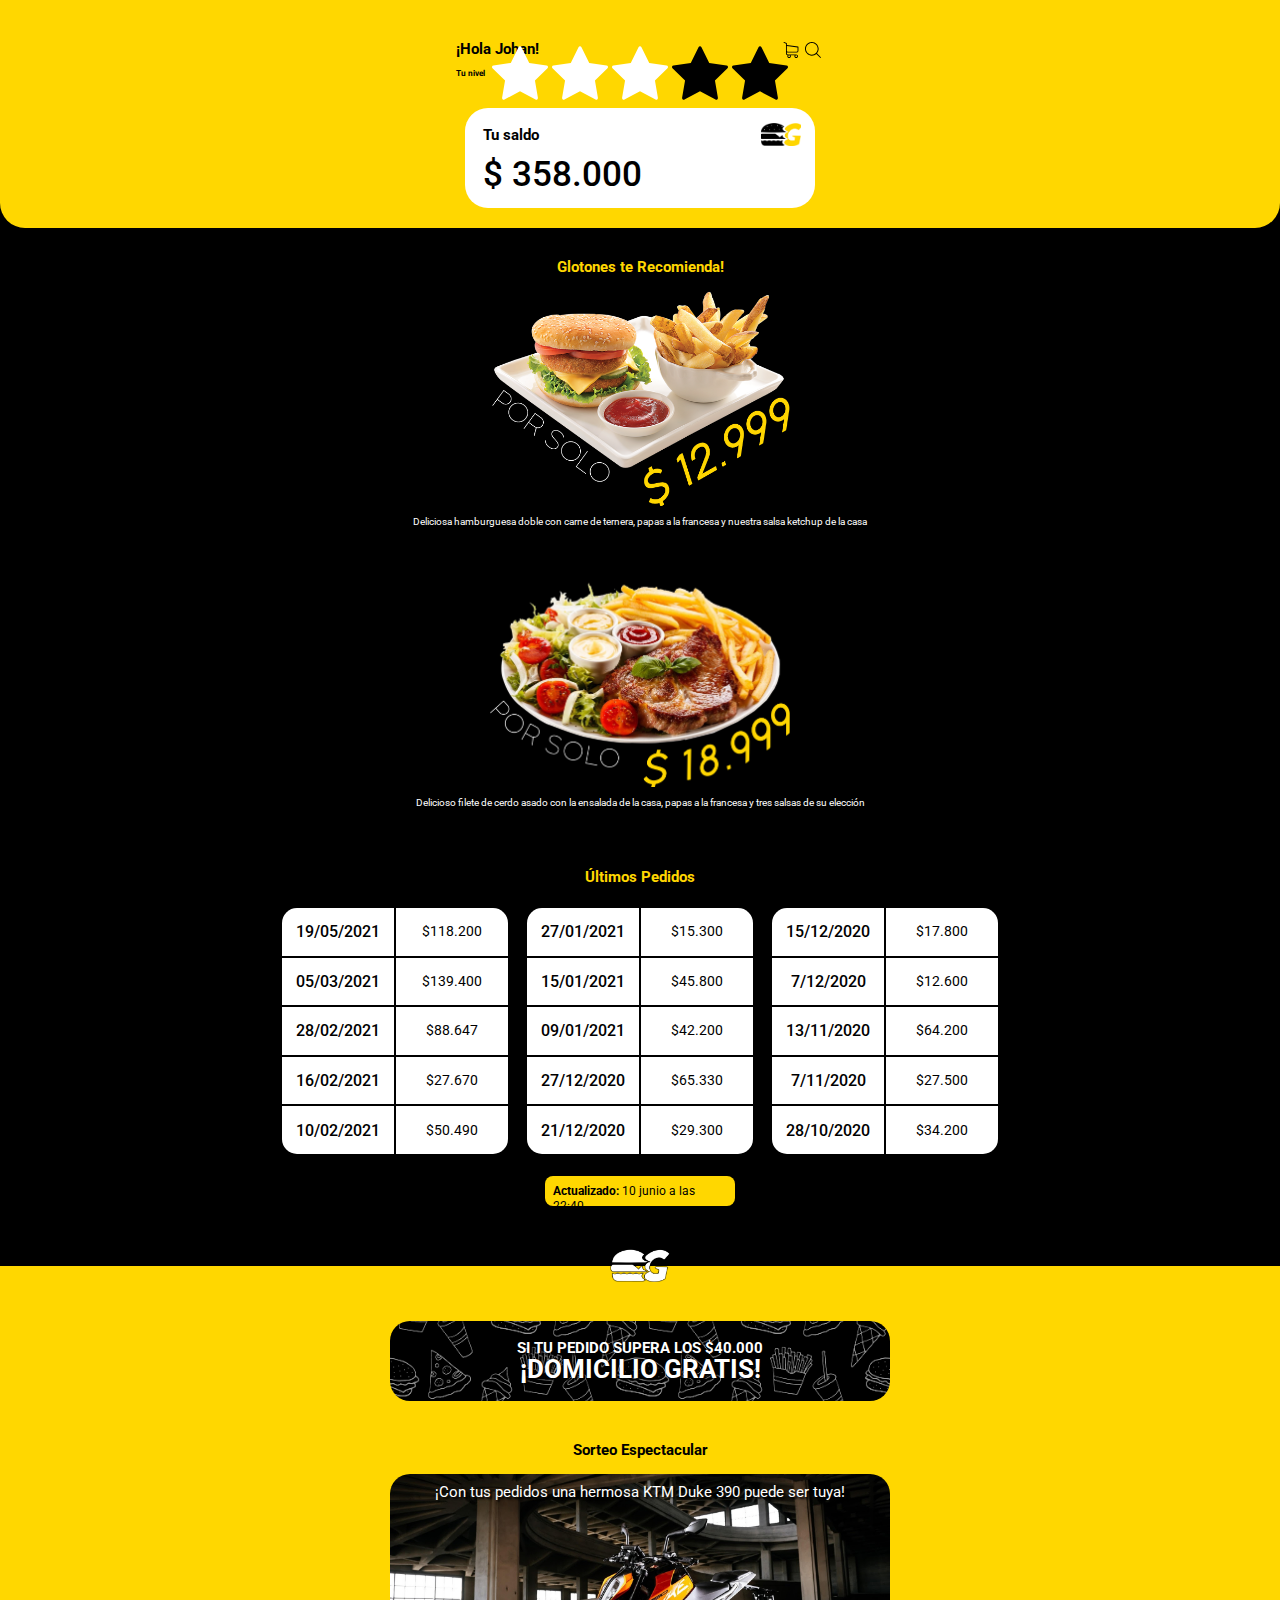
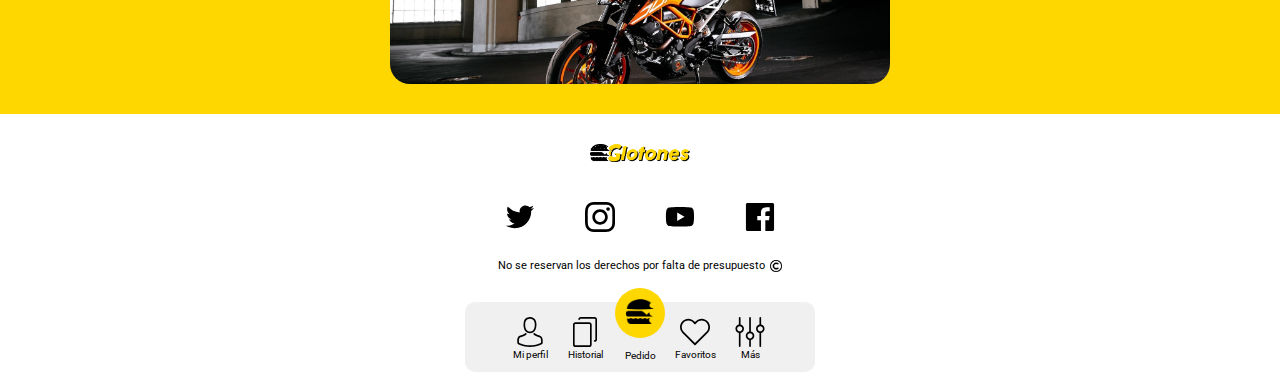
<file: index.html>
<!DOCTYPE html>
<html lang="en">
<head>
    <meta charset="UTF-8">
    <meta http-equiv="X-UA-Compatible" content="IE=edge">
    <meta name="viewport" content="width=device-width, initial-scale=1.0">
    <link rel="stylesheet" href="/assets/css/main.css">
    <link rel="preconnect" href="https://fonts.gstatic.com">
    <link href="https://fonts.googleapis.com/css2?family=Roboto:wght@400;500;700&display=swap" rel="stylesheet">
    <link rel="shortcut icon" href="/assets/img/logo/icon.png" type="image/x-icon">
    <title>Glotones</title>
</head>
<body>
    <header>
            <section class="header-navbar-container">
                <div>
                    <h1>¡Hola Johan!</h1>
                </div>
                <div class="header-navbar-icons">
                    <img src="/assets/img/icons/shopping-cart.svg" alt="Carrito de compras">
                    <img src="/assets/img/icons/magnifying-glass.svg" alt="Buscar">
                </div>
            </section>
            <section class="header-navbar-level">
                <div>
                    <h5>Tu nivel</h5>
                </div>
                <div class="header-navbar-level-icons">
                    <img class="star-white" src="/assets/img/icons/estrella.svg" alt="Estrella 1">
                    <img class="star-white" src="/assets/img/icons/estrella.svg" alt="Estrella 2">
                    <img class="star-white" src="/assets/img/icons/estrella.svg" alt="Estrella 3">
                    <img src="/assets/img/icons/estrella.svg" alt="Estrella 4">
                    <img src="/assets/img/icons/estrella.svg" alt="Estrella 5">
                </div>
            </section>
            <section>
                <div class="header-container-saldo">
                    <div class="header-logo-glotones"></div>
                    <h2>Tu saldo</h2>
                    <h1>$ 358.000</h1>
                </div>
            </section>
    </header>
    <main>
        <section id="recommended-section" class="main-recommended-container">
            <div class="main-recommended-container-title">
                <h2>Glotones te Recomienda!</h2>
            </div>
            <div class="image-menu-first"></div>
            <div class="main-recommended-container-description">
                <p>Deliciosa hamburguesa doble con carne de ternera, papas a la francesa y nuestra salsa ketchup de la casa</p>
            </div>
            <div class="image-menu-second"></div>
            <div class="main-recommended-container-description">
                <p>Delicioso filete de cerdo asado con la ensalada de la casa, papas a la francesa y tres salsas de su elección</p>
            </div>
        </section>
        <h2 id="history-table" class="main-table-title">Últimos Pedidos</h2>
        <section class="tables-container-slider">
            <section class="main-tables-container">
                <div class="main-historical-table">
                    <div class="historical-table-container">
                        <table>
                            <tr>
                                <td class="table__top-left">19/05/2021</td>
                                <td class="table__top-right table__right">$118.200</td>
                            </tr>
                            <tr>
                                <td>05/03/2021</td>
                                <td class=" table__right">$139.400</td>
                            </tr>
                            <tr>
                                <td>28/02/2021</td>
                                <td class=" table__right">$88.647</td>
                            </tr>
                            <tr>
                                <td>16/02/2021</td>
                                <td class=" table__right">$27.670</td>
                            </tr>
                            <tr>
                                <td class="table__bottom-left">10/02/2021</td>
                                <td class="table__bottom-right table__right">$50.490</td>
                            </tr>
                        </table>
                    </div>
                </div>
            </section>
            <section class="main-tables-container">
                <div class="main-historical-table">
                    <div class="historical-table-container">
                        <table>
                            <tr>
                                <td class="table__top-left">27/01/2021</td>
                                <td class="table__top-right table__right">$15.300</td>
                            </tr>
                            <tr>
                                <td>15/01/2021</td>
                                <td class=" table__right">$45.800</td>
                            </tr>
                            <tr>
                                <td>09/01/2021</td>
                                <td class=" table__right">$42.200</td>
                            </tr>
                            <tr>
                                <td>27/12/2020</td>
                                <td class=" table__right">$65.330</td>
                            </tr>
                            <tr>
                                <td class="table__bottom-left">21/12/2020</td>
                                <td class="table__bottom-right table__right">$29.300</td>
                            </tr>
                        </table>
                    </div>
                </div>
            </section>
            <section class="main-tables-container">
                <div class="main-historical-table">
                    <div class="historical-table-container">
                        <table>
                            <tr>
                                <td class="table__top-left">15/12/2020</td>
                                <td class="table__top-right table__right">$17.800</td>
                            </tr>
                            <tr>
                                <td>7/12/2020</td>
                                <td class=" table__right">$12.600</td>
                            </tr>
                            <tr>
                                <td>13/11/2020</td>
                                <td class=" table__right">$64.200</td>
                            </tr>
                            <tr>
                                <td>7/11/2020</td>
                                <td class=" table__right">$27.500</td>
                            </tr>
                            <tr>
                                <td class="table__bottom-left">28/10/2020</td>
                                <td class="table__bottom-right table__right">$34.200</td>
                            </tr>
                        </table>
                    </div>
                </div>
            </section>
        </section>
        <div class="historical-table-date">
            <p><b>Actualizado:</b> 10 junio a las 22:40</p>
        </div>
        <section class="main-info-container"> 
            <div class="main-info-glotones-logo"></div>
            <div>
                <div class="main-info-banner-delivery">
                    <h3>SI TU PEDIDO SUPERA LOS $40.000</h3>
                    <h1>¡DOMICILIO GRATIS!</h1>
                </div>
            </div>
            <div>
                <h2 class="main-info-banner-lottery-title">Sorteo Espectacular</h2>
                <div class="main-info-banner-lottery">
                    <p>¡Con tus pedidos una hermosa KTM Duke 390 puede ser tuya!</p>
                </div>
            </div>
        </section>
    </main>
    <footer>
        <div class="footer-logo-glotones"></div>
        <section class="footer-social-media">
            <img src="/assets/img/icons/013-twitter.svg" alt="Twitter">
            <img src="/assets/img/icons/011-instagram.svg" alt="Instagram">
            <img src="/assets/img/icons/008-youtube.svg" alt="Youtube">
            <img src="/assets/img/icons/001-facebook.svg" alt="Facebook">
        </section>
        <section>
            <div>
                <p>No se reservan los derechos por falta de presupuesto <span><img src="/assets/img/icons/copyright.png" alt=""></span></p>
            </div>
        </section>
        <section class="footer-menu">
            <ul class="footer-menu-container">
                <div class="footer-menu-button"><a href="#"><img src="/assets/img/logo/icon.png" alt="Nuevo Pedido"></a></div>
                <li><a href="#"><img src="/assets/img/icons/avatar.svg" alt="Mi perfil"><span>Mi perfil</span></a></li>
                <li><a href="#history-table"><img src="/assets/img/icons/copy.svg" alt="Historial de Pedidos"><span>Historial</span></a></li>
                <li><a href="#"><span class="footer-menu-pedido">Pedido</span></a></li>
                <li><a href="#recommended-section"><img src="/assets/img/icons/heart.svg" alt="Favoritos"><span>Favoritos</span></a></li>
                <li><a href="#"><img src="/assets/img/icons/settings-1.svg" alt="Más Ajustes"><span>Más</span></a></li>
            </ul>
        </section>
    </footer>
</body>
</html>
</file>
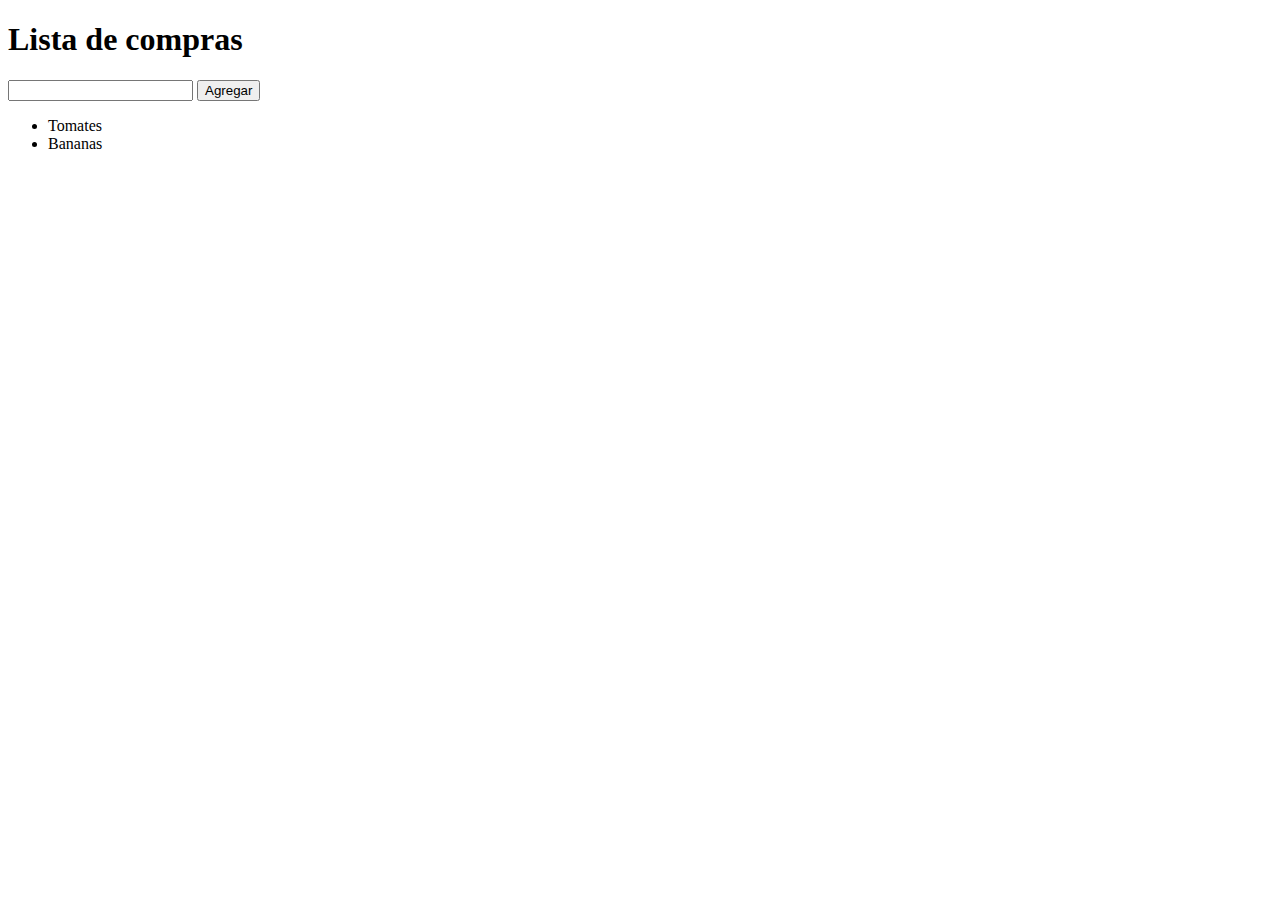
<file: index-lista-compras.html>
<!DOCTYPE html>
<html lang="en">
<head>
    <meta charset="UTF-8">
    <meta http-equiv="X-UA-Compatible" content="IE=edge">
    <meta name="viewport" content="width=device-width, initial-scale=1.0">
    <title>Document</title>
</head>
<body>
    <h1>Lista de compras</h1>

    <input type="text" id="input">
    <button id="boton">Agregar</button>
    <ul>
        <li>Tomates</li>
        <li>Bananas</li>
    </ul>

    <script>
        var boton = document.getElementById('boton');
        var input = document.getElementById('input');
        var ul = document.querySelector('ul');

        boton.addEventListener('click', function(){
            if (input.value.length > 0) {
                var li = document.createElement('li');
                li.appendChild(document.createTextNode(input.value));
                ul.appendChild(li);
                input.value = '';
                var botonEliminar = document.createElement('button');
                botonEliminar.appendChild(document.createTextNode('Eliminar'));
                botonEliminar.onclick = Eliminar;
                li.appendChild(botonEliminar)
            }
        })

        function Eliminar(e) {
            e.target.parentNode.remove();
        }

    </script>
</body>
</html>
</file>
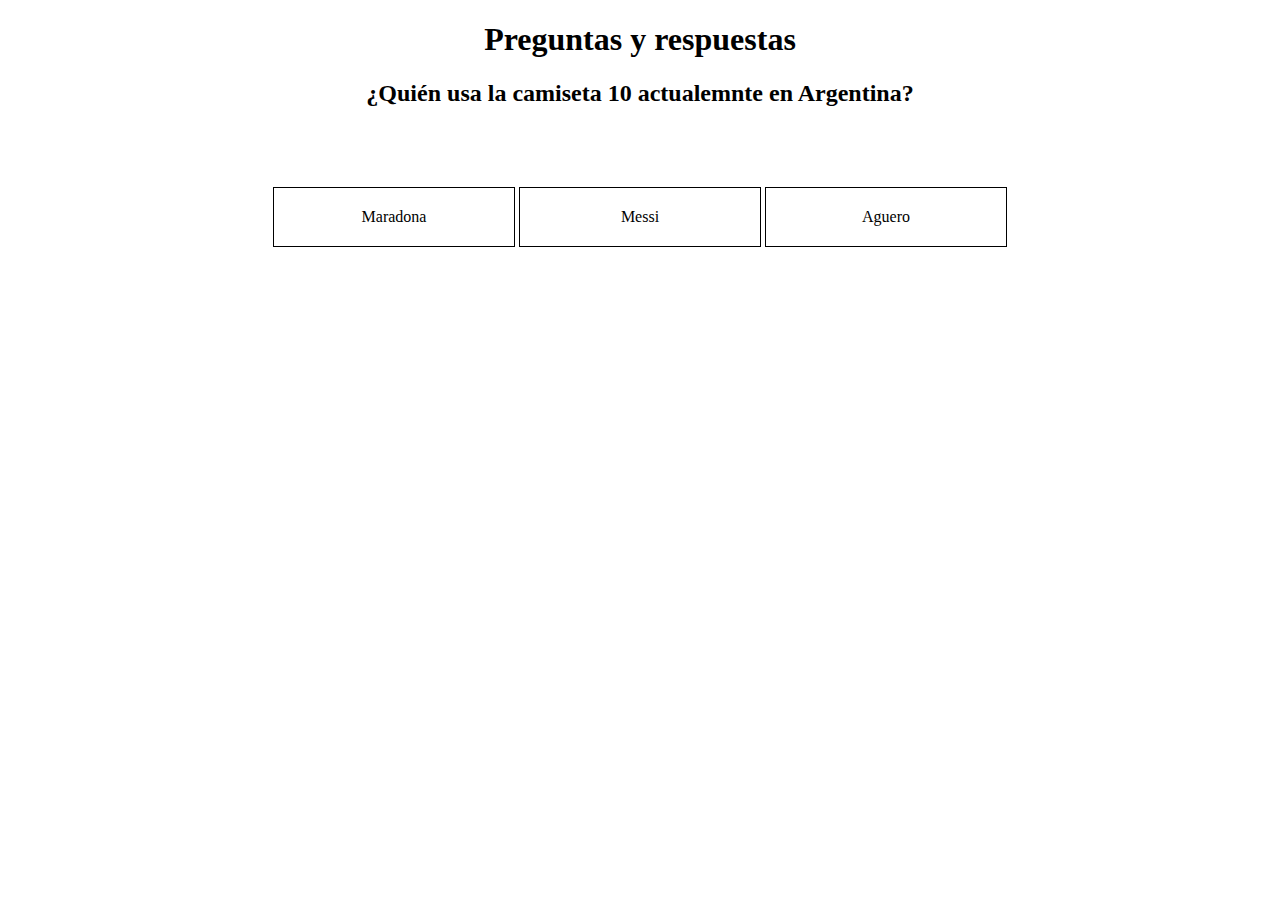
<file: index-project-js.html>
<!DOCTYPE html>
<html lang="en">
<head>
    <meta charset="UTF-8">
    <meta http-equiv="X-UA-Compatible" content="IE=edge">
    <meta name="viewport" content="width=device-width, initial-scale=1.0">
    <link rel="stylesheet" href="/assets/css/estilos.css">
    <title>Document</title>
</head>
<body>
    <h1>Preguntas y respuestas</h1>
    <div class="pregunta" id="uno">
        <h2>¿Quién usa la camiseta 10 actualemnte en Argentina?</h2>
        <div id="correcto">CORRECTO</div>
        <div id="incorrecto">INCORRECTO</div>
        <a href="" id="maradona">Maradona</a>
        <a href="" id="messi">Messi</a>
        <a href="" id="aguero">Aguero</a>
    </div>
    <div class="pregunta" id="dos">
        <h2>¿Cuál es la capital de Argentina?</h2>
        <div id="correcto2">CORRECTO</div>
        <div id="incorrecto2">INCORRECTO</div>
        <a href="" id="buenosaires">Buenos Aires</a>
        <a href="" id="laplata">La Plata</a>
        <a href="" id="laboca">La Boca</a>
    </div>
    <script src="/assets/js/script.js"></script>
</body>
</html>
</file>
<file: assets/css/main.css>
:root {
--yellow-food: #ffd700;
--black-food: #000000;
--white-food: #ffffff;
}

* {
    box-sizing: border-box;
    margin: 0;
    padding: 0;
}

html {
    font-size: 62.5%;
    font-family: 'Roboto', sans-serif;
    scroll-behavior: smooth;
}

body {
    background-color: var(--black-food);
}

header {
    position: relative;
    width: 100%;
    min-width: 320px;
    height: auto;
    padding: 20px 10px;
    background: var(--yellow-food);
    border-radius: 0 0 25px 25px;
}

header .header-navbar-container {
    position: relative;
    width: 100%;
    height: auto;
    max-width: 400px;
    margin: 0 auto;
    margin-top: 20px;

}

header .header-navbar-container h1 {
    display: block;
    font-size: 1.5rem;
    transform: translateX(4%);
}

header .header-navbar-icons {
    position: absolute;
    display: inline-flex;
    width: 22px;
    height: 22px;
    top: -1px;
    right: calc(7%);
    margin-right: 10px;
    
}

header .header-navbar-icons img {
    padding: 3px;
}

header .star-white {
    filter: invert();
}

header .header-navbar-level {
    position: relative;
    width: 100%;
    height: auto;
    max-width: 400px;
    margin: 0 auto;
    margin-top: 20px;
}

header .header-navbar-level h5 {
    display: block;
    transform: translateX(4%);
    margin-top: -10px;
}

header .header-navbar-level-icons {
    position: absolute;
    display: inline-flex;
    width: 60px;
    height: 60px;
    padding-left: 50px;
    top: -25px;

}

header .header-navbar-level-icons img{
    padding: 2px;
}

.header-container-saldo {
    position: relative;
    width: 95%;
    height: 100px;
    max-width: 350px;
    margin: 0 auto;
    margin-top: 30px;
    padding-bottom: 50px;
    padding: 8px;
    background-color: var(--white-food);
    border-radius: 23px;
}

.header-logo-glotones {
    position: absolute;
    width: 40px;
    height: 23px;
    top: 15px;
    right: calc(4%);
    background-image: url("/assets/img/logo/glotones.png");
    background-size: cover;
    background-position: center;
    background-repeat: no-repeat;
}

.header-container-saldo h2 {
    padding-top: 10px;
    padding-left: 10px;
}

.header-container-saldo h1 {
    font-size: 3.5rem;
    padding-top: 10px;
    padding-left: 10px;
    font-weight: 500;
}

main {
    width: 100%;
    height: auto;
    background-color: var(--black-food);
}

.main-recommended-container {
    width: 100%;
    height: auto;
    padding-top: 30px;
    padding-bottom: 30px;
    text-align: center;
}

.main-recommended-container-title {
    width: 90%;
    min-width: 288px;
    max-width: 900px;
    margin: 0 auto;
    color: var(--yellow-food);
}

.main-recommended-container .image-menu-first {
    width: 300px;
    height: 220px;
    margin: 0 auto;
    margin-top: 10px;
    margin-bottom: 10px;
    background-image: url("/assets/img/others/menu1.png");
    background-size: cover;
    background-position: center;
    background-repeat: no-repeat;
}

.main-recommended-container .image-menu-second {
    width: 300px;
    height: 210px;
    margin: 0 auto;
    margin-top: 10px;
    margin-bottom: 10px;
    background-image: url("/assets/img/others/menu2.png");
    background-size: cover;
    background-position: center;
    background-repeat: no-repeat;
}

.main-recommended-container-description {
    width: 90%;
    min-width: 288px;
    max-width: 900px;
    margin: 0 auto;
    margin-bottom: 50px;
    color: var(--white-food);
}

.main-table-title {
    text-align: center;
    width: 90%;
    min-width: 288px;
    max-width: 900px;
    margin:0 auto;
    margin-top: -20px;
    margin-bottom: 20px;
    color: var(--yellow-food);
}

.main-historical-table {
    width: 80%;
    min-width: 235px;
    max-width: 500px;
    margin: 0 auto;
}

.historical-table-container {
    width: 70%;
    min-width: 230px;
    max-width: 900px;
    height: 250px;
    margin: 0 auto;
}

.historical-table-container table {
    width: 100%;
    height: 100%;
}

.historical-table-container td {
    text-align: center;
    width: 50%;
    font-size: 1.6rem;
    font-weight: 500;
    line-height: 1.9rem;
    color: var(--black-food);
    background-color: var(--white-food);
}

.historical-table-container .table__top-left {
    border-radius: 15px 0 0 0;
}

.historical-table-container .table__top-right {
    border-radius: 0 15px 0 0;
}

.historical-table-container .table__bottom-left {
    border-radius: 0 0 0 15px;
}

.historical-table-container .table__bottom-right {
    border-radius: 0 0 15px 0;
}

.historical-table-container .table__right {
    font-size: 1.4rem;
    font-weight: normal;
    line-height: 1.7rem;
    color: var(--black-food);
}

.historical-table-date {
    width: 190px;
    height: 30px;
    margin: 0 auto;
    margin-top: -20 px;
    padding: 8px;
    background-color: var(--yellow-food);
    border-radius: 8px;
}

.historical-table-date p {
    font-size: 1.2rem;
    line-height: 1.5rem;
    color: var(--black-food);
}

.tables-container-slider {
    display: flex;
    gap: 10px;
    height: 270px;
    width: 100%;
    min-width: 230px;
    max-width: 805px;
    overflow-x: scroll;
    overscroll-behavior-x: contain;
    scroll-snap-type: proximity;
    margin: 0 auto;
    padding-left: 40px;
}

.tables-container-slider::-webkit-scrollbar {
    background-color: var(--soft-orange);
    height: 3px;
}

.tables-container-slider::-webkit-scrollbar-thumb {
    background-color: var(--bitcoin-orange);
}

.main-info-container {
    position: relative;
    width: 100%;
    min-width: 320px;
    height: auto;
    margin-top: 60px;
    padding: 20px 10px;
    background: var(--yellow-food);
}

.main-info-glotones-logo {
    position: absolute;
    width: 60px;
    height: 33px;
    top: -17px;
    left: calc(50% - 30px);
    background-image: url("/assets/img/logo/glotones-blanco.png");
    background-size: cover;
    background-position: center;
    background-repeat: no-repeat;
}

.main-info-banner-delivery {
    width: 90%;
    min-width: 288px;
    max-width: 500px;
    height: 80px;
    margin: 0 auto;
    margin-top: 35px;
    margin-bottom: 10px;
    background-image: url("/assets/img/others/background-section-4-1.jpg");
    background-size: cover;
    background-position: center;
    background-repeat: no-repeat;
    border-radius: 20px;
}

.main-info-banner-delivery h3 {
    font-size: 1.5rem;
    text-align: center;
    justify-content: center;
    transform: translateY(100%);
    color: var(--white-food);
    text-shadow: 2px 2px 2px black;
}

.main-info-banner-delivery h1 {
    font-size: 2.6rem;
    text-align: center;
    justify-content: center;
    transform: translateY(50%);
    color: var(--white-food);
    text-shadow: 2px 2px 2px black;
}

.main-info-banner-lottery-title {
    text-align: center;
    width: 90%;
    min-width: 288px;
    max-width: 900px;
    margin:0 auto;
    margin-top: 40px;
    margin-bottom: -10px;
    color: var(--black-food);
}

.main-info-banner-lottery {
    width: 90%;
    min-width: 288px;
    max-width: 500px;
    height: 210px;
    margin: 0 auto;
    margin-top: 25px;
    margin-bottom: 10px;
    background-image: url("/assets/img/others/background-section-4-2.jpg");
    background-size: cover;
    background-position: center;
    background-repeat: no-repeat;
    border-radius: 20px;
}

.main-info-banner-lottery p {
    font-size: 1.5rem;
    text-align: center;
    justify-content: center;
    padding:0 10px;
    transform: translateY(50%);
    color: var(--white-food);
    text-shadow: 2px 2px 2px black;
}

footer {
    width: 100%;
    min-width: 320px;
    height: auto;
    padding: 20px 10px;
    background: var(--white-food);
}

.footer-logo-glotones {
    width: 100px;
    height: 18px;
    margin: 0 auto;
    margin-top: 10px;
    background-image: url("/assets/img/logo/glotones-full.png");
    background-size: cover;
    background-position: center;
    background-repeat: no-repeat;
}

.footer-social-media {
    margin-top: 15px;
    display:flex;
    justify-content: center;
}

.footer-social-media img {
    width: 80px;
    height: 80px;
    padding: 0 25px;
}

footer p {
    text-align: center;
    font-size: 1.1rem;
}

footer p img {
    width: 12px;
    margin-left: 2px;
    transform: translateY(3px);
}

footer .footer-menu {
    margin-top: 30px;
    width: 100%;
    display: flex;
    align-items: center;
    justify-content: center;
}

footer .footer-menu-container {
    width: 95%;
    min-width: 288px;
    max-width: 350px;
    position: relative;
    display: flex;
    align-items: center;
    justify-content: center;
    background-color: rgb(240, 240, 240);
    border-radius: 10px;
    padding: 15px 5px 10px;
}

footer .footer-menu-container li {
    list-style: none;
}

footer .footer-menu-container li a {
    width: 55px;
    height: 45px;
    text-align: center;
    font-size: 10px;
    text-decoration: none;
    color: var(--black-food);
    display: block;
}

footer .footer-menu-container li img {
    width: 30px;
}

footer .footer-menu-container li a span {
    display: block;
    font-size: 10px;
}

footer .footer-menu-pedido {
    padding-top: 33px;
    display: block;
    font-size: 10px;
}

footer .footer-menu-button {
    width: 50px;
    height: 50px;
    position: absolute;
    left: 50%;
    transform: translateX(-50%);
    top: -20%;
    background: var(--yellow-food);
    border-radius: 50%;
}

footer .footer-menu-button img {
    margin-top: 11px;
    width: 30px;
    height: 25px;
    position: absolute;
    left: 52%;
    transform: translateX(-50%);
    filter: invert();
}
</file>
<file: assets/css/estilos.css>
body {
    font-family: 'Roboto';
    text-align: center
    }
    
    h2 {
    margin-bottom: 80px;
    }
    
    .pregunta a {
    text-decoration: none;
    color: #000;
    border: 1px solid #000;
    padding: 20px;
    width: 200px !important;
    display: inline-block;
    transition: 0.4s;
    }
    
    .pregunta a:hover {
    background: #000;
    transition: 0.4s;
    color: #fff;
    }
    
    #dos {
    display: none;
    }
    
    #correcto, #correcto2, #incorrecto, #incorrecto2 {
    display: none;
    font-weight: bold;
    font-size: 30px;
    margin-bottom: 40px;
    }
    
    #correcto, #correcto2 {
    color: green;
    }
    
    #incorrecto, #incorrecto2 {
    color: red;
    }
</file>
